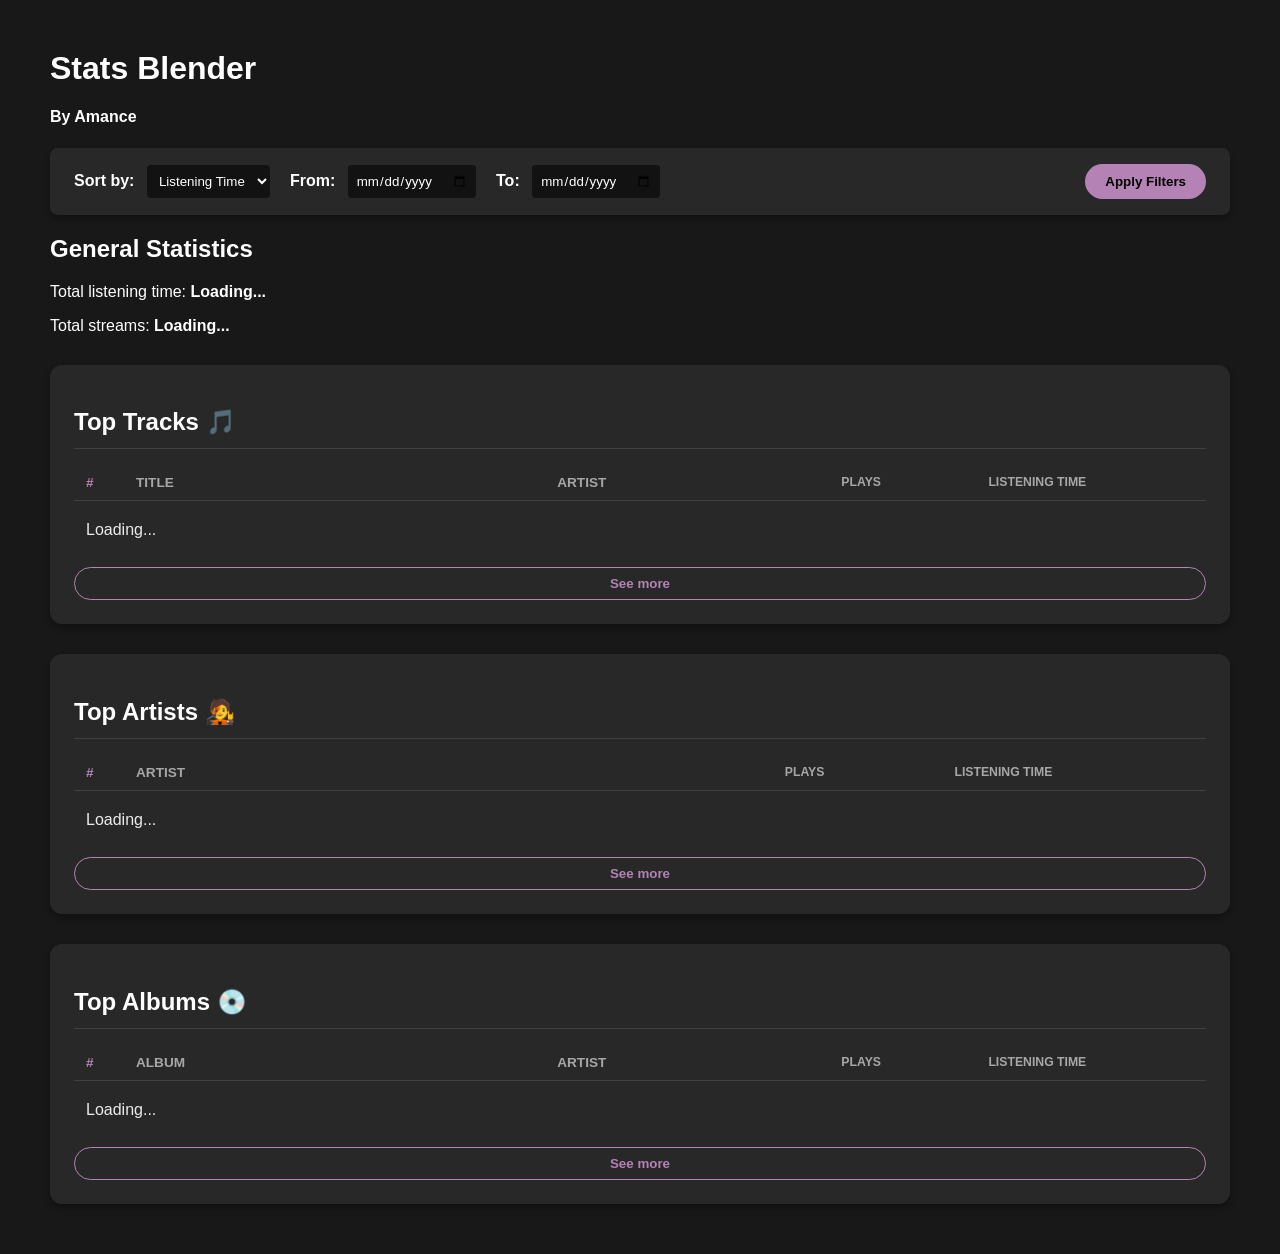
<file: v3/frontend/index.html>
<!DOCTYPE html>
<html lang="fr">
<head>
    <meta charset="UTF-8">
    <title>Stats-Blender</title>
    <!--Link to css file --> 
    <link rel="stylesheet" href="style.css"> 
</head>

<body>
    <h1>Stats Blender</h1>
    <h4>By Amance</h4>

    <div class="filters-container">
        <div>
            <label for="sort-param">Sort by:</label>
            <select id="sort-param">
                <option value="0">Listening Time</option>
                <option value="1">Play Count</option>
            </select>
        </div>
        <div>
            <label for="start-date">From:</label>
            <input type="date" id="start-date">
        </div>
        <div>
            <label for="end-date">To:</label>
            <input type="date" id="end-date">
        </div>
        <button id="apply-btn">Apply Filters</button>
    </div>

    <div class="stats-container">
        <h2>General Statistics</h2>
        <p>Total listening time: <strong id="listening-time">Loading...</strong></p>
        <p>Total streams: <strong id="total-streams">Loading...</strong></p>
    </div>

    <div class="top-list-container">
        <h2>Top Tracks 🎵</h2>
        <div class="list-header tracks-grid">
            <span class="col-rank">#</span>
            <span class="col-title">Title</span>
            <span class="col-artist">Artist</span>
            <span class="col-plays">Plays</span>
            <span class="col-time">Listening Time</span>
        </div>
        <ul id="top-tracks-list" class="grid-list">
            <li class="grid-row tracks-grid">Loading...</li>
        </ul>
        <button id="more-tracks-btn" class="see-more-btn">See more</button>
    </div>

    <div class="top-list-container">
        <h2>Top Artists 🧑‍🎤</h2>
        <div class="list-header artists-grid">
            <span class="col-rank">#</span>
            <span class="col-artist">Artist</span>
            <span class="col-plays">Plays</span>
            <span class="col-time">Listening Time</span>
        </div>
        <ul id="top-artists-list" class="grid-list">
            <li class="grid-row artists-grid">Loading...</li>
        </ul>
        <button id="more-artists-btn" class="see-more-btn">See more</button>
    </div>

    <div class="top-list-container">
        <h2>Top Albums 💿</h2>
        <div class="list-header albums-grid">
            <span class="col-rank">#</span>
            <span class="col-album">Album</span>
            <span class="col-artist">Artist</span>
            <span class="col-plays">Plays</span>
            <span class="col-time">Listening Time</span>
        </div>
        <ul id="top-albums-list" class="grid-list">
            <li class="grid-row albums-grid">Loading...</li>
        </ul>
        <button id="more-albums-btn" class="see-more-btn">See more</button>
    </div>

    <!--Link to js file -->
    <script src="app.js"></script>
</body>
</html>
</file>
<file: v3/frontend/style.css>
body {
    background-color: #181818; /* Spotify background color */
    color: white;
    font-family: Arial, sans-serif;
    margin: 50px;
}

/* Container for each top list */
.top-list-container {
    background-color: #282828;
    padding: 24px;
    border-radius: 12px;
    margin-top: 30px;
    box-shadow: 0 4px 6px rgba(0,0,0,0.3);
}

.top-list-container h2 {
    border-bottom: 1px solid #404040;
    padding-bottom: 12px;
    margin-bottom: 16px;
    font-size: 1.5rem;
}

/* Columns styling */
.list-header {
    display: grid;
    padding: 10px 12px;
    font-size: 0.85rem;
    color: #a7a7a7;
    border-bottom: 1px solid #404040;
    margin-bottom: 8px;
    font-weight: bold;
    text-transform: uppercase;
}

.grid-row {
    display: grid;
    padding: 12px;
    border-radius: 6px;
    margin-bottom: 4px;
    transition: background-color 0.2s ease;
    color: #EBEBEB;
    align-items: center;
}

.grid-row:hover {
    background-color: #3E3E3E;
    color: white;
    cursor: default;
}

/* Specific templates for the 3 lists */
.tracks-grid { grid-template-columns: 40px 3fr 2fr 1fr 1.5fr; gap: 10px; }
.artists-grid { grid-template-columns: 40px 4fr 1fr 1.5fr; gap: 10px; }
.albums-grid { grid-template-columns: 40px 3fr 2fr 1fr 1.5fr; gap: 10px; }

/* In CSS, ol padding might not be needed if we remove default list styles */
.grid-list {
    list-style: none; /* We remove the default 1. 2. 3. because we will draw them in JS */
    padding: 0;
    margin: 0;
}

.col-rank { color: #b582b5; font-weight: bold; }
.col-time, .col-plays { color: #a7a7a7; font-size: 0.9em; }

/* Filters */
.filters-container {
    background-color: #282828;
    padding: 16px 24px;
    border-radius: 8px;
    margin-top: 20px;
    display: flex;
    gap: 20px;
    align-items: center;
    box-shadow: 0 4px 6px rgba(0,0,0,0.3);
}

.filters-container label {
    color: #ffffff;
    margin-right: 8px;
    font-weight: bold;
}

.filters-container select,
.filters-container input {
    padding: 8px;
    border-radius: 4px;
    border: none;
    background-color: #121212;
    color: white;
    font-family: inherit;
}

#apply-btn {
    background-color: #b582b5; /* Stats Blender secondary color */
    color: black;
    font-weight: bold;
    border: none;
    padding: 10px 20px;
    border-radius: 20px;
    cursor: pointer;
    transition: transform 0.1s;
    margin-left: auto; /* Pushes the button to the right */
}

#apply-btn:hover {
    transform: scale(1.05); /* Pop-up on hover */
}

/* See More buttons */
.see-more-btn {
    background-color: transparent;
    color: #b582b5;
    border: 1px solid #b582b5;
    padding: 8px 16px;
    border-radius: 20px;
    font-weight: bold;
    cursor: pointer;
    margin-top: 16px;
    transition: all 0.2s;
    display: block;
    width: 100%;
}

.see-more-btn:hover {
    background-color: #b582b5;
    color: black;
}
</file>
